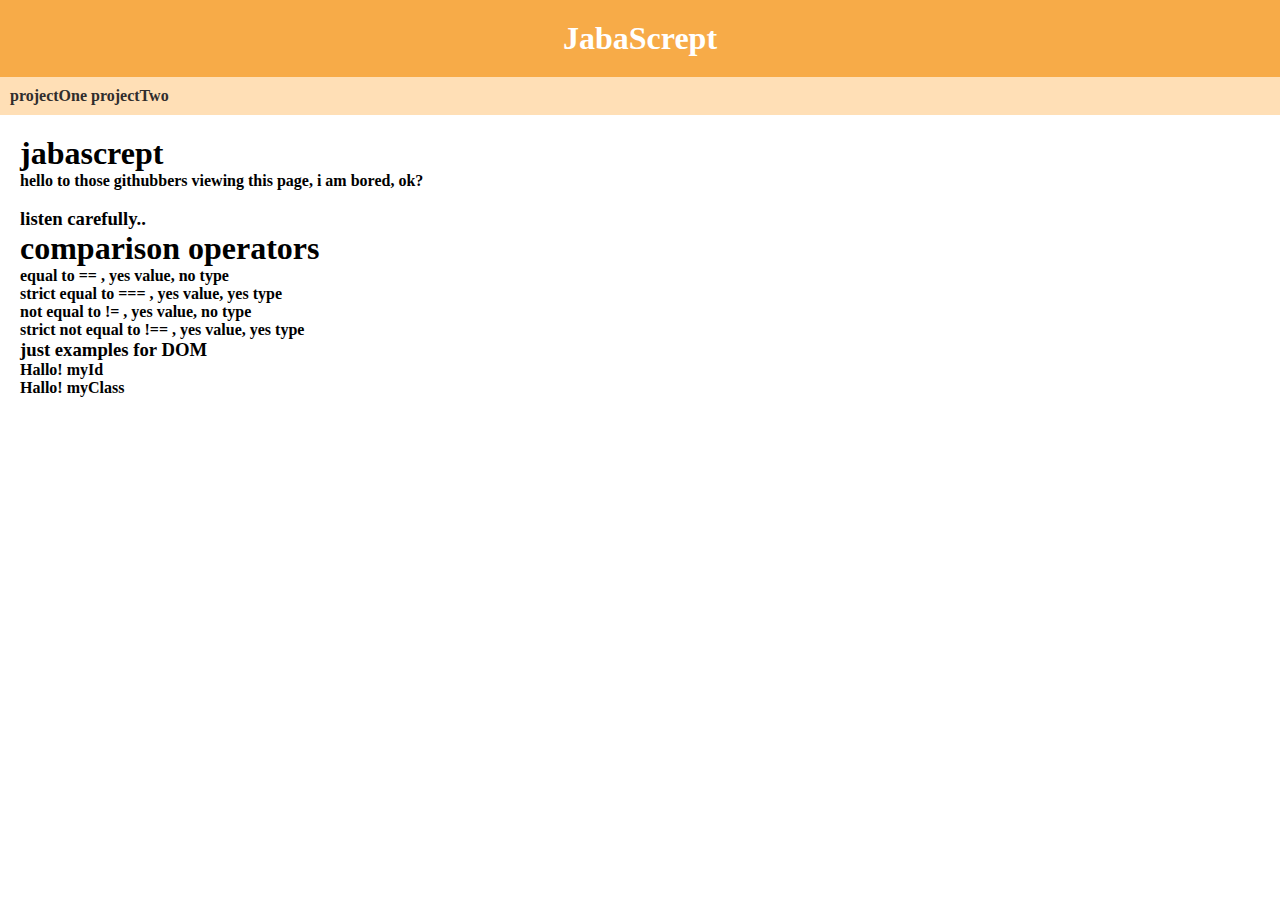
<file: index.html>
<!DOCTYPE html>
<html lang="en">

<head>
    <meta charset="UTF-8">
    <meta name="viewport" content="width=device-width, initial-scale=1.0">
    <title>js wid elle</title>
    <script src="/basicscripts/script_variables.js"></script>
    <script src="/basicscripts/script_loops.js"></script>
    <script src="/basicscripts/script_functions.js"></script>
    <script src="/basicscripts/script_objects.js"></script>
    <script src="/basicscripts/script_DOM.js"></script>
    <script src="/basicscripts/script_event.js"></script>
    <link rel="stylesheet" href="style.css">
</head>

<body>
    <div class="container">


    <nav id="mainNav">
       <h1>JabaScrept</h1>
    </nav>

    <nav id="subNav">
        <a href="/projectOne/projectone.html">projectOne</a>
        <a href="/projectTwo/projecttwo.html">projectTwo</a>
    </nav>

    <main>
        <h1>jabascrept</h1>
        <p>hello to those githubbers viewing this page, i am bored, ok?</p>
    
        <br>
        <div id="comparisonOperators">
            <h3>listen carefully..</h3>
            <h1>comparison operators</h1>
            <p>equal to == , yes value, no type</p>
            <p>strict equal to === , yes value, yes type</p>
            <p>not equal to != , yes value, no type</p>
            <p>strict not equal to !== , yes value, yes type</p>
        </div>
    
        <div>
            <h3>just examples for DOM</h3>
            <p id="myId">Hallo! myId</p>
            <p class="myClass">Hallo! myClass</p>
        </div>

    </main>

</div>
</body>

</html>
</file>
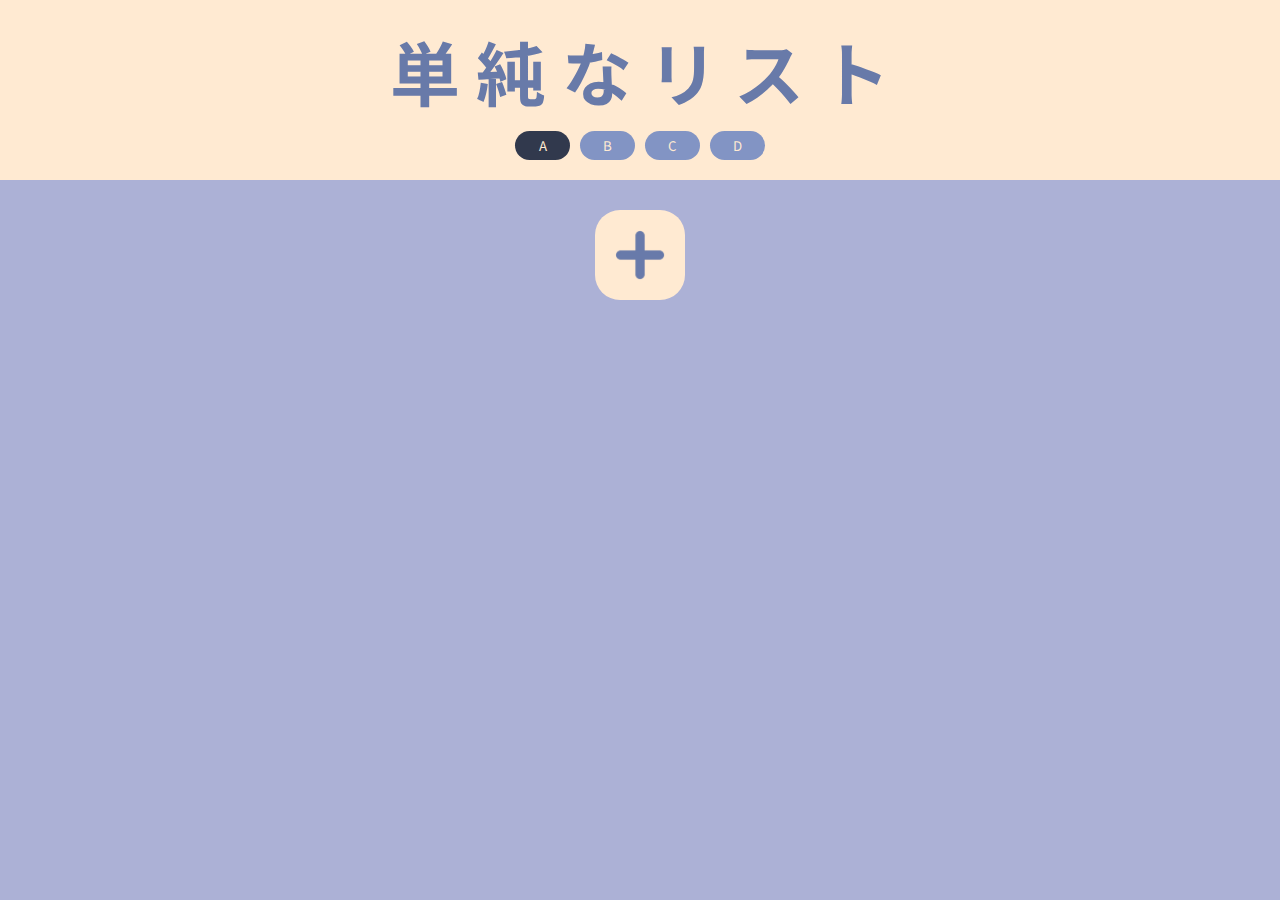
<file: projectOne/projectone.html>
<!DOCTYPE html>
<html lang="en">

<head>
    <meta charset="UTF-8">
    <meta name="viewport" content="width=device-width, initial-scale=1.0">
    <title>project-One</title>
    <link rel="stylesheet" href="styleA.css">

</head>


<body>
    <header>
        <h1>単 純 な リ ス ト</h1>
        <div class="styleButtons">
            <button id="abtn">A</button>
            <button id="bbtn">B</button>
            <button id="cbtn">C</button>
            <button id="dbtn">D</button>
        </div>
    </header>

    <div class="container">

        <div id="btnadd">
            <button id="add"><img src='public/add.png' width="50%" id="addimg"></button>
        </div>
      
    </div>





    <script src="po.js"></script>
</body>

</html>
</file>
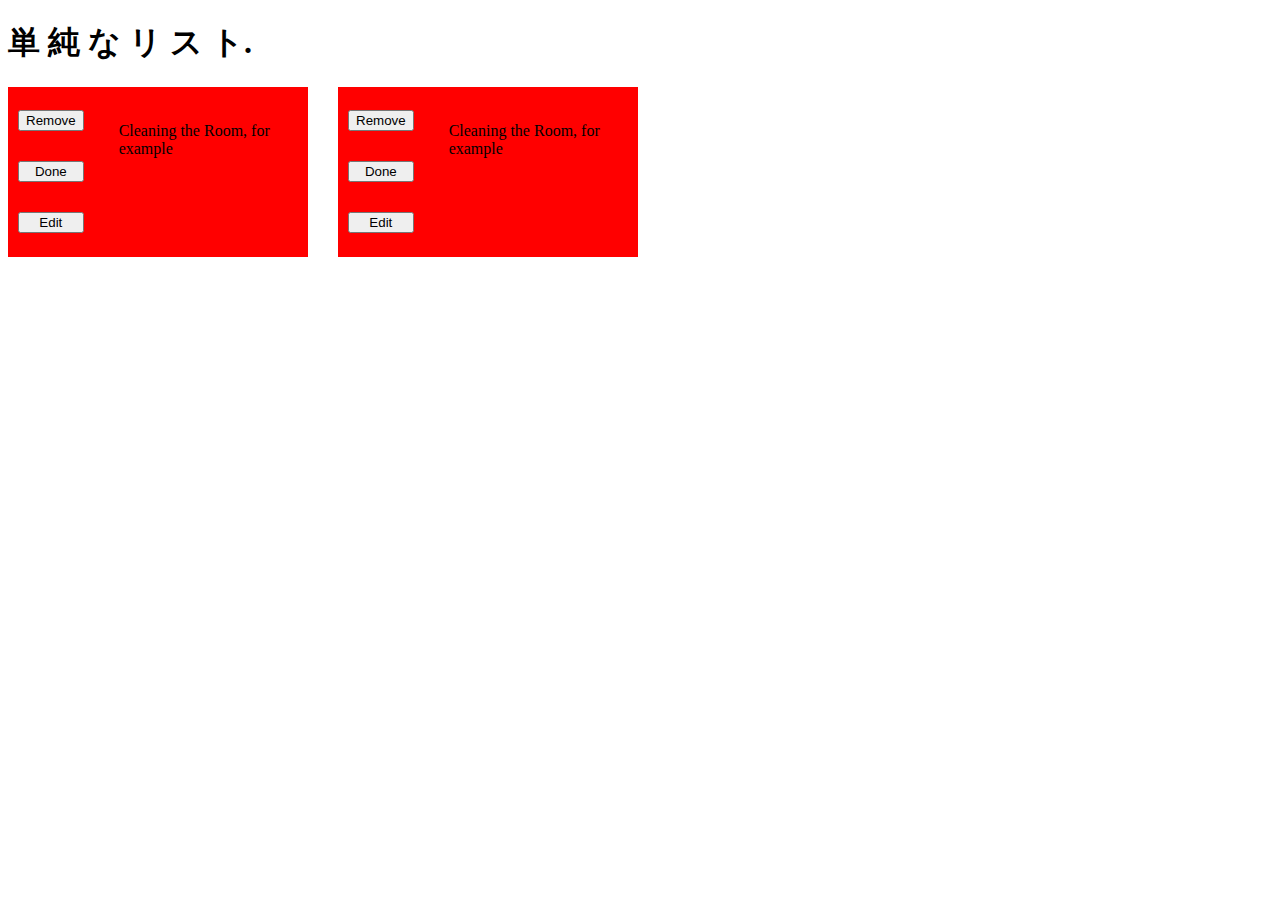
<file: projectOne/testone.html>
<!DOCTYPE html>
<html lang="en">

<head>
    <meta charset="UTF-8">
    <meta name="viewport" content="width=device-width, initial-scale=1.0">
    <title>Document</title>
    <link rel="stylesheet" href="teststyle.css">
</head>

<body>
    <header>
        <h1>単 純 な リ ス ト.</h1>
    </header>

    <section id="workingArea">
        <div id="tasks">
            <div id="buttons">
                <button>Remove</button>
                <button>Done</button>
                <button>Edit</button>
            </div>
            <div id="taskdesc">Cleaning the Room, for example</div>

        </div>

        <div id="tasks">
            <div id="buttons">
                <button>Remove</button>
                <button>Done</button>
                <button>Edit</button>
            </div>
            <div id="taskdesc">Cleaning the Room, for example</div>

        </div>
    </section>
</body>

</html>
</file>
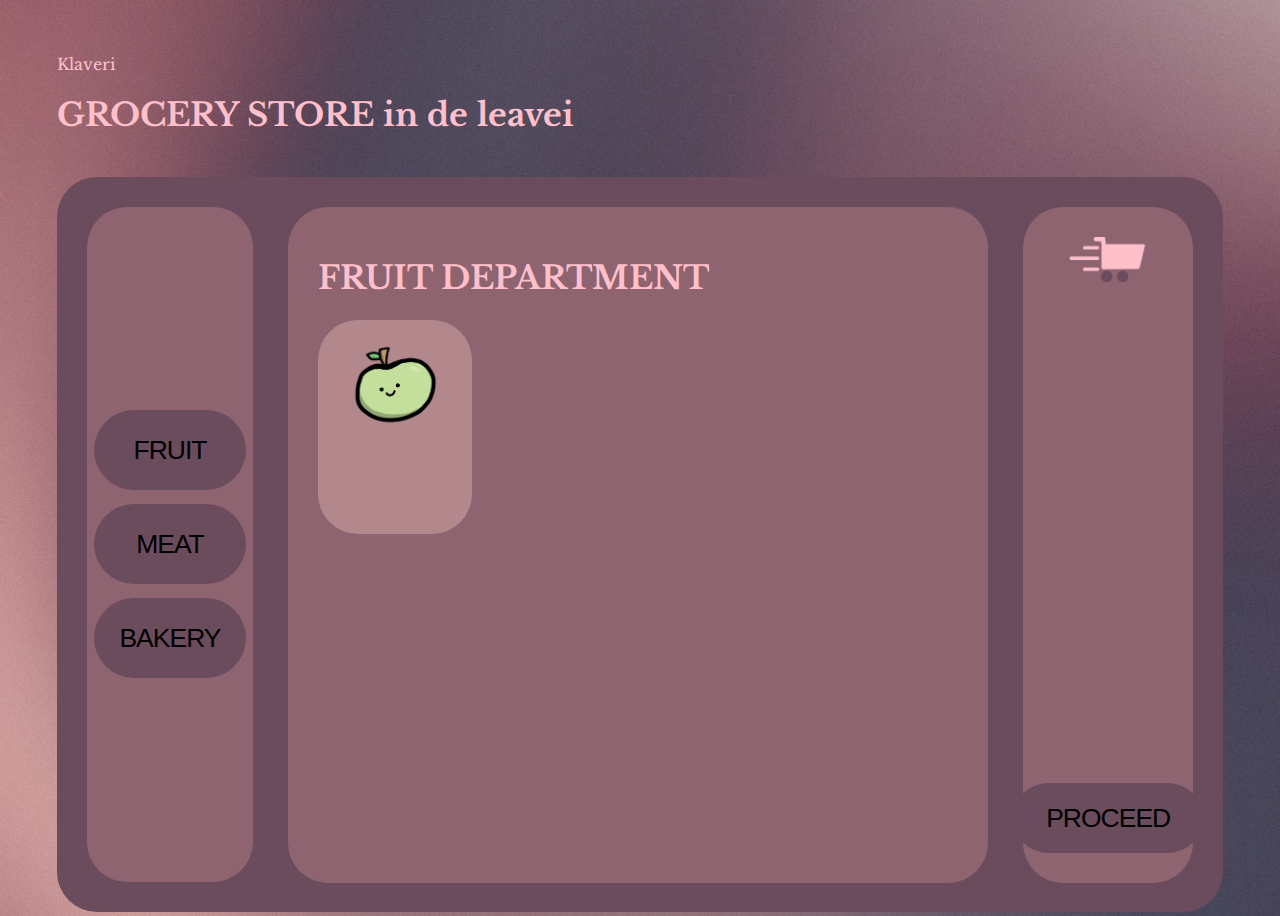
<file: projectTwo/123.html>
<!DOCTYPE html>
<html lang="en">
<head>
    <meta charset="UTF-8">
    <meta name="viewport" content="width=device-width, initial-scale=1.0">
    <title>Klaveri | Store</title>
    <link rel="stylesheet" href="123.css">
    <link rel="icon" href="public/favicon.ico">
</head>
<body>
    <main class="secondaryPage">
        <div class="container">
            <div class="secondary">
                <div class="secondaryHeading">
                    <p onclick="window.location.href='projecttwo.html'" class="subFont">Klaveri</p>
                    <div class="secondaryHeading2">
                        <h1 class="headFont" onclick="window.location.href='projecttwo.html'">
                            GROCERY STORE <span class="subFont">in de leavei</span>
                        </h1>
                    </div>
                </div>

                <div class="secondaryMain">
                    <div class="sbox">
                        <!-- Category Navigation -->
                        <div class="stab">
                            <div class="stabs2"><button class="headFont" onclick="showCategory('fruit')">FRUIT</button></div>
                            <div class="stabs2"><button class="headFont" onclick="showCategory('meat')">MEAT</button></div>
                            <div class="stabs2"><button class="headFont" onclick="showCategory('bakery')">BAKERY</button></div>
                            <!-- Add more categories as needed -->
                        </div>

                        <!-- Content for Each Category -->
                        <div class="sgrid">
                            <!-- Fruit Department -->
                            <div id="fruit" class="category">
                                <h1 class="headFont">FRUIT DEPARTMENT</h1>
                                <div class="ssgrid">
                                    <!-- Fruit items here -->
                                    <div class="sgrids2">
                                        <div class="sgrids3">
                                            <div><img src="public/apple.png"></div>
                                            <div><button class="headFont addBtn">ADD</button></div>
                                        </div>
                                    </div>
                                    <!-- Repeat for other fruits -->
                                </div>
                            </div>

                            <!-- Meat Department -->
                            <div id="meat" class="category" style="display:none;">
                                <h1 class="headFont">MEAT DEPARTMENT</h1>
                                <div class="ssgrid">
                                    <!-- Meat items here -->
                                    <!-- Add meat items here -->
                                </div>
                            </div>

                            <!-- Bakery Department -->
                            <div id="bakery" class="category" style="display:none;">
                                <h1 class="headFont">BAKERY DEPARTMENT</h1>
                                <div class="ssgrid">
                                    <!-- Bakery items here -->
                                    <!-- Add bakery items here -->
                                </div>
                            </div>

                            <!-- Add more departments as needed -->
                        </div>

                        <!-- Shopping Cart -->
                        <div class="scart">
                            <img src="public/cart.png">
                            <div class="scartContent">
                                <!-- Shopping cart items go here -->
                            </div>
                            <div class="proceedBtn">
                                <button class="headFont" onclick="window.location.href='projectCart.html'">PROCEED</button>
                            </div>
                        </div>
                    </div>
                </div>
            </div>
        </div>
    </main>
    <script src="script123.js"></script>
</body>
</html>
</file>
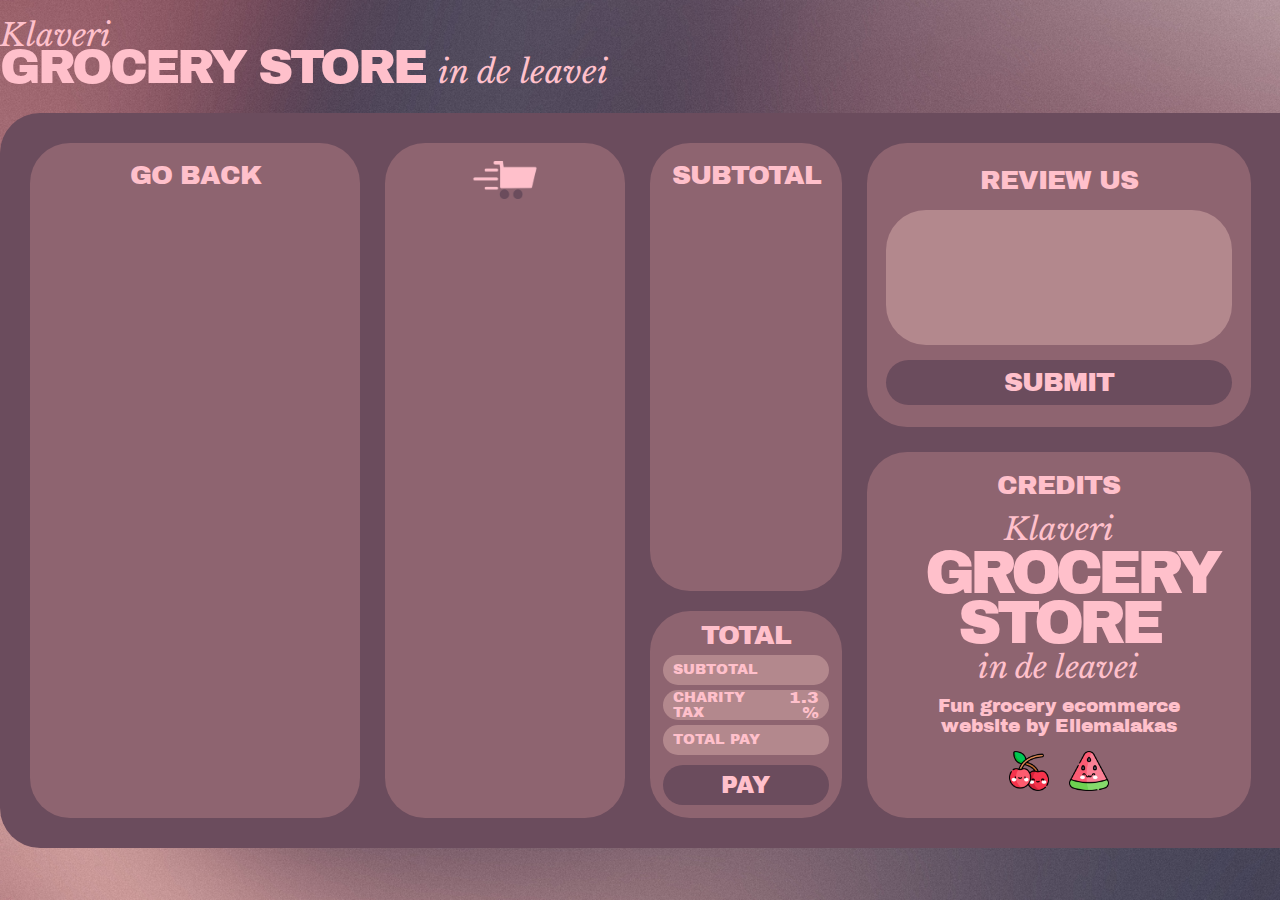
<file: projectTwo/projectCart.html>
<!DOCTYPE html>
<html lang="en">

<head>
    <meta charset="UTF-8">
    <meta name="viewport" content="width=device-width, initial-scale=1.0">
    <title>Klaveri | Cart</title>
    <link rel="stylesheet" href="stylesTertiary.css">
    <link rel="icon" href="public/favicon.ico">

</head>

<body>
    <main class="tertiaryPage">
        <div class="container">
            <div class="tertiary">
                <div class="tertiaryHeading">
                    <p onclick="window.location.href='projecttwo.html'" class="subFont"
                        style="font-size: 31.2px; line-height: 10px; cursor: pointer;">Klaveri</p>
                    <div class="tertiaryHeading2">
                        <h1 onclick="window.location.href='projecttwo.html'" class="headFont"
                            style="font-size: 48.8px; letter-spacing: -3px; cursor: pointer;">GROCERY STORE <span
                                onclick="window.location.href='projecttwo.html'" class="subFont"
                                style="font-size: 32.1px; letter-spacing: 0px; cursor: pointer;">in de leavei</span>
                        </h1>
                    </div>
                </div>
                <div class="tertiaryMain">
                    <div class="sbox">


                        <div class="sitem">
                            <a href='projectmain.html' class="headFont gobacka"
                                style="font-size: 26.5px; letter-spacing: -1px; text-decoration: none;">GO BACK</a>
                            <div class="finalsitem">

                                <!-- <div class="ssitem">
                                <div class="item">
                                    <div class="itemContent">
                                        <img src="/projectTwo/public/fruit/fruit/strawberry.png">
                                    </div>
                                    <div class="itemDesc">
                                        <h1 class="headFont" style="font-size: 14.3px;">ITEM NAME</h1>
                                        <h1 class="headFont" style="font-size: 14.3px;">ITEM NO. 0293203938</h1>
                                    </div>
                                </div>
                            </div> -->


                            </div>
                        </div>
                        <div class="sno">
                            <img src="public/cart.png">
                            <div class="finalsno">
                                <!-- <img src="public/cart.png"> -->

                                <!-- <div class="ssno">
                                <div class="no">
                                    <div class="noDesc">
                                            <button class="headFont"><img src="public/remove.png"></button>

                                    </div>
                                    <div class="noContent">
                                        <h1 class="headFont">1</h1>
                                    </div>
                                    <div class="noDesc">
                                        <button class="headFont" ><img src="public/plus.png"></button>
                                    </div>
                                </div>
                            </div> -->
                            </div>
                        </div>


                        <div class="stotal">


                            <div class="subtotal">
                                <p class="headFont" style="font-size: 26.5px; letter-spacing: -1px; ">SUBTOTAL</p>
                                <div class="finalstotal">
                                    <!-- <div class="sssubtotal">
                                    <div class="subtotalitem">
                                        <div class = "subInfo">
                                            <h1 class="headFont" style="font-size: 12.3px;">ITEM NAME</h1>
                                            <h1 class="headFont" style="font-size: 12.3px;">ITEM NO. 0293203938</h1>
                                        </div>
                                        <div>
                                            <h1 class="headFont" style="font-size: 17.3px; text-align: end;">99 $</h1>
                                        </div>
                                    </div>

                                </div> -->

                                </div>
                            </div>
                            <div class="total">
                                <p class="headFont" style="font-size: 26.5px; letter-spacing: -1px; ">TOTAL</p>
                                <div class="sstotal">
                                    <div class="totalitem">
                                        <div>
                                            <h1 class="headFont" style="font-size: 14.3px;">SUBTOTAL</h1>
                                        </div>
                                        <div>
                                            <h1 class="headFont subtotalprice" style="font-size: 17.3px; text-align: end;"></h1>
                                        </div>
                                    </div>

                                </div>
                                <div class="sstotal">
                                    <div class="totalitem">
                                        <div>
                                            <h1 class="headFont" style="font-size: 14.3px;">CHARITY TAX</h1>
                                        </div>
                                        <div>
                                            <h1 class="headFont charitytaxprice" style="font-size: 17.3px; text-align: end;">1.3 %</h1>
                                        </div>
                                    </div>

                                </div>
                                <div class="sstotal">
                                    <div class="totalitem">
                                        <div>
                                            <h1 class="headFont" style="font-size: 14.3px;">TOTAL PAY</h1>
                                        </div>
                                        <div>
                                            <h1 class="headFont fulltotalprice" style="font-size: 17.3px; text-align: end;"></h1>
                                        </div>
                                    </div>

                                </div>
                                <button class="headFont payBtn">PAY</button>
                            </div>
                        </div>
                        <div class="sfoot">
                            <div class="review">
                                <p class="headFont" style="font-size: 26.5px; letter-spacing: -1px; ">REVIEW US</p>
                                <div class="reviewComment">

                                </div>
                                <button class="headFont"
                                    style="font-size: 26.5px; letter-spacing: -1px;cursor: pointer;">SUBMIT</button>
                            </div>
                            <div class="credits">
                                <div class="creditsContent">
                                    <h2 class="headFont" style="font-size: 26.5px; letter-spacing: -1px; ">CREDITS</h2>
                                    <p class="subFont" style="font-size: 30.9px; ">Klaveri</p>
                                    <h1 class="headFont"
                                        style="font-size: 60.5px; letter-spacing: -5px; line-height: 50px;">GROCERY</h1>
                                    <h1 class="headFont"
                                        style="font-size: 60.5px; letter-spacing: -5px; line-height: 50px;">STORE</h1>
                                    <p class="subFont" style="font-size: 30.6px;">in de leavei</p>
                                    <h3 class="headFont" style="font-weight: lighter;">Fun grocery ecommerce website by
                                        Ellemalakas</h3>
                                    <div class="creditsDrop">
                                        <img src="/projectTwo/public/fruit/cherries.png">
                                        <img src="/projectTwo/public/fruit/watermelon.png">
                                    </div>
                                </div>
                            </div>
                        </div>
                    </div>
                </div>
            </div>
        </div>
    </main>
    <script src="script2.js"></script>
</body>

</html>
</file>
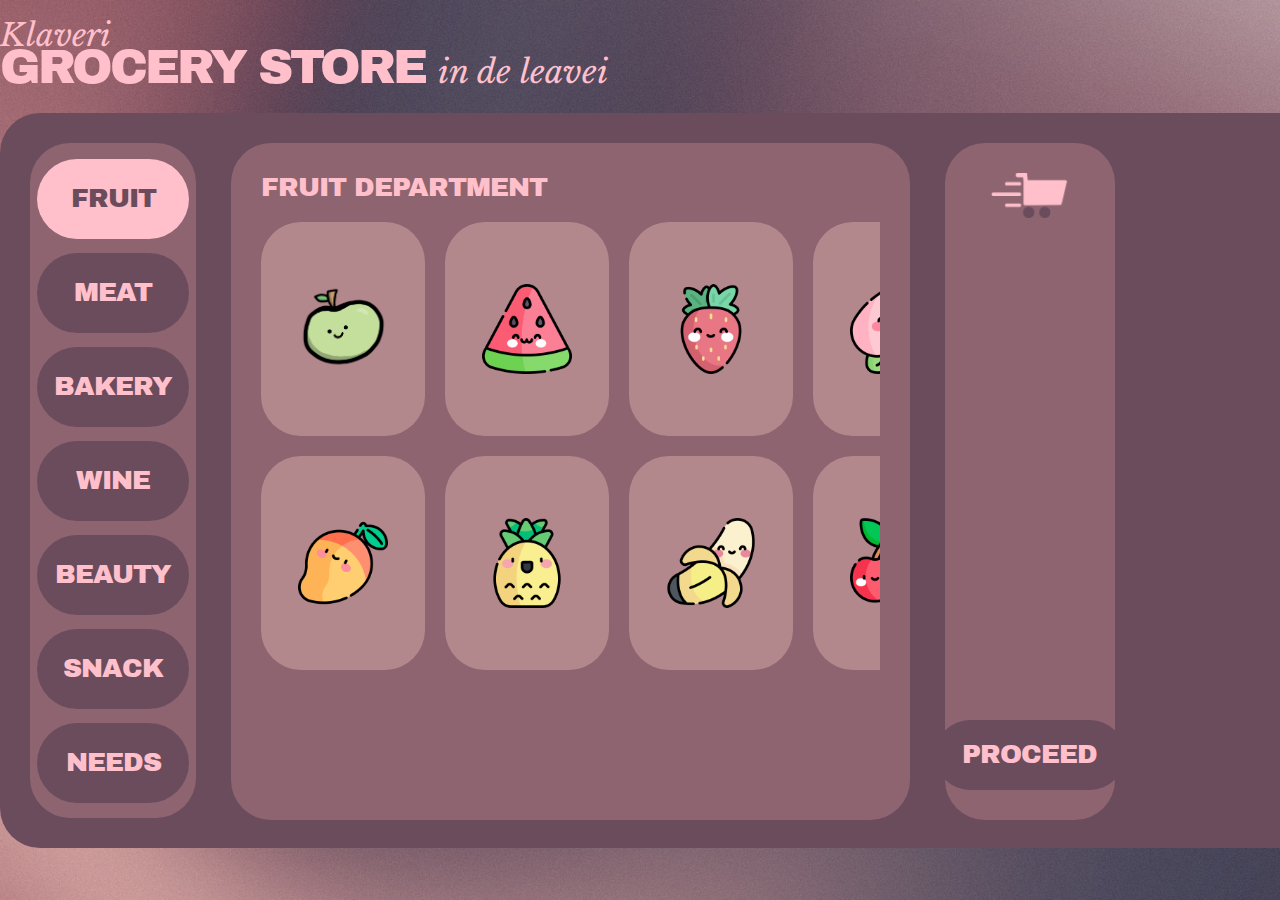
<file: projectTwo/projectmain.html>
<!DOCTYPE html>
<html lang="en">

<head>
    <meta charset="UTF-8">
    <meta name="viewport" content="width=device-width, initial-scale=1.0">
    <title>Klaveri | Store</title>
    <link rel="stylesheet" href="styles.css">
    <link rel="icon" href="public/favicon.ico">

</head>

<body>
    <main class="secondaryPage">
        <div class="container">
            <div class="secondary">
                <div class="secondaryHeading">
                    <p onclick="window.location.href='projecttwo.html'" class="subFont"
                        style="font-size: 31.2px; line-height: 10px; cursor: pointer;">Klaveri</p>
                    <div class="secondaryHeading2">
                        <h1 class="headFont" onclick="window.location.href='projecttwo.html'"
                            style="font-size: 48.8px; letter-spacing: -3px; cursor: pointer;">GROCERY STORE <span
                                class="subFont" onclick="window.location.href='projecttwo.html'"
                                style="font-size: 32.1px; letter-spacing: 0px; cursor: pointer;">in de leavei</span>
                        </h1>
                    </div>
                </div>

                <div class="secondaryMain">
                    <div class="sbox">
                        <div class="stab">
                            <div class="stabs2"><button class="headFont">FRUIT</button></div>
                            <div class="stabs2"><button class="headFont">MEAT</button></div>
                            <div class="stabs2"><button class="headFont">BAKERY</button></div>
                            <div class="stabs2"><button class="headFont">WINE</button></div>
                            <div class="stabs2"><button class="headFont">BEAUTY</button></div>
                            <div class="stabs2"><button class="headFont">SNACK</button></div>
                            <div class="stabs2"><button class="headFont">NEEDS</button></div>
                        </div>
                        <div class="sgrid">

                            <h1 class="headFont" style="font-size: 26.5px; letter-spacing: -1px;"><span
                                    class="nameCategory"></span> DEPARTMENT</h1>

                            <!-- GROCERY CATEGORIES -->

                            <!-- FRUIT DEPARTMENT -->
                            <div class="ssgrid department" id="fruitDepartment">
                                <div class="sgrids2">
                                    <div class="sgrids3">
                                        <div><img src="/projectTwo/public/fruit/apple.png">
                                        </div>
                                        <div><button class="headFont addBtn"
                                                style="font-size: 26.5px; letter-spacing: -1px;">ADD</button></div>
                                    </div>
                                </div>
                                <div class="sgrids2">
                                    <div class="sgrids3">
                                        <div><img src="/projectTwo/public/fruit/mango.png">
                                        </div>
                                        <div><button class="headFont addBtn"
                                                style="font-size: 26.5px; letter-spacing: -1px;">ADD</button></div>
                                    </div>
                                </div>
                                <div class="sgrids2">
                                    <div class="sgrids3">
                                        <div><img src="/projectTwo/public/fruit/watermelon.png">
                                        </div>
                                        <div><button class="headFont addBtn"
                                                style="font-size: 26.5px; letter-spacing: -1px;">ADD</button></div>
                                    </div>
                                </div>
                                <div class="sgrids2">
                                    <div class="sgrids3">
                                        <div><img src="/projectTwo/public/fruit/pineapple.png">
                                        </div>
                                        <div><button class="headFont addBtn"
                                                style="font-size: 26.5px; letter-spacing: -1px;">ADD</button></div>
                                    </div>
                                </div>
                                <div class="sgrids2">
                                    <div class="sgrids3">
                                        <div><img src="/projectTwo/public/fruit/strawberry.png">
                                        </div>
                                        <div><button class="headFont addBtn"
                                                style="font-size: 26.5px; letter-spacing: -1px;">ADD</button></div>
                                    </div>
                                </div>
                                <div class="sgrids2">
                                    <div class="sgrids3">
                                        <div><img src="/projectTwo/public/fruit/banana.png">
                                        </div>
                                        <div><button class="headFont addBtn"
                                                style="font-size: 26.5px; letter-spacing: -1px;">ADD</button></div>
                                    </div>
                                </div>
                                <div class="sgrids2">
                                    <div class="sgrids3">
                                        <div><img src="/projectTwo/public/fruit/peach.png">
                                        </div>
                                        <div><button class="headFont addBtn"
                                                style="font-size: 26.5px; letter-spacing: -1px;">ADD</button></div>
                                    </div>
                                </div>
                                <div class="sgrids2">
                                    <div class="sgrids3">
                                        <div><img src="/projectTwo/public/fruit/cherries.png">
                                        </div>
                                        <div><button class="headFont addBtn"
                                                style="font-size: 26.5px; letter-spacing: -1px;">ADD</button></div>
                                    </div>
                                </div>
                                <div class="sgrids2">
                                    <div class="sgrids3">
                                        <div><img src="/projectTwo/public/fruit/blueberry.png">
                                        </div>
                                        <div><button class="headFont addBtn"
                                                style="font-size: 26.5px; letter-spacing: -1px;">ADD</button></div>
                                    </div>
                                </div>
                                <div class="sgrids2">
                                    <div class="sgrids3">
                                        <div><img src="/projectTwo/public/fruit/avocado.png">
                                        </div>
                                        <div><button class="headFont addBtn"
                                                style="font-size: 26.5px; letter-spacing: -1px;">ADD</button></div>
                                    </div>
                                </div>
                                <div class="sgrids2">
                                    <div class="sgrids3">
                                        <div><img src="/projectTwo/public/fruit/avocado.png">
                                        </div>
                                        <div><button class="headFont addBtn"
                                                style="font-size: 26.5px; letter-spacing: -1px;">ADD</button></div>
                                    </div>
                                </div>
                                <div class="sgrids2">
                                    <div class="sgrids3">
                                        <div><img src="/projectTwo/public/fruit/avocado.png">
                                        </div>
                                        <div><button class="headFont addBtn"
                                                style="font-size: 26.5px; letter-spacing: -1px;">ADD</button></div>
                                    </div>
                                </div>
                                <div class="sgrids2">
                                    <div class="sgrids3">
                                        <div><img src="/projectTwo/public/fruit/avocado.png">
                                        </div>
                                        <div><button class="headFont addBtn"
                                                style="font-size: 26.5px; letter-spacing: -1px;">ADD</button></div>
                                    </div>
                                </div>
                                <div class="sgrids2">
                                    <div class="sgrids3">
                                        <div><img src="/projectTwo/public/fruit/avocado.png">
                                        </div>
                                        <div><button class="headFont addBtn"
                                                style="font-size: 26.5px; letter-spacing: -1px;">ADD</button></div>
                                    </div>
                                </div>
                                <div class="sgrids2">
                                    <div class="sgrids3">
                                        <div><img src="/projectTwo/public/fruit/avocado.png">
                                        </div>
                                        <div><button class="headFont addBtn"
                                                style="font-size: 26.5px; letter-spacing: -1px;">ADD</button></div>
                                    </div>
                                </div>
                                <div class="sgrids2">
                                    <div class="sgrids3">
                                        <div><img src="/projectTwo/public/fruit/avocado.png">
                                        </div>
                                        <div><button class="headFont addBtn"
                                                style="font-size: 26.5px; letter-spacing: -1px;">ADD</button></div>
                                    </div>
                                </div>
                            </div>


                            <!-- MEAT DEPARTMENT -->
                            <div class="ssgrid department" id="meatDepartment">
                                <div class="sgrids2">
                                    <div class="sgrids3">
                                        <div><img src="/projectTwo/public/meat/bacon.png">
                                        </div>
                                        <div><button class="headFont addBtn"
                                                style="font-size: 26.5px; letter-spacing: -1px;">ADD</button></div>
                                    </div>
                                </div>
                                <div class="sgrids2">
                                    <div class="sgrids3">
                                        <div><img src="/projectTwo/public/meat/sausages.png">
                                        </div>
                                        <div><button class="headFont addBtn"
                                                style="font-size: 26.5px; letter-spacing: -1px;">ADD</button></div>
                                    </div>
                                </div>
                                <div class="sgrids2">
                                    <div class="sgrids3">
                                        <div><img src="/projectTwo/public/meat/steak.png">
                                        </div>
                                        <div><button class="headFont addBtn"
                                                style="font-size: 26.5px; letter-spacing: -1px;">ADD</button></div>
                                    </div>
                                </div>
                                <div class="sgrids2">
                                    <div class="sgrids3">
                                        <div><img src="/projectTwo/public/meat/chicken-leg.png">
                                        </div>
                                        <div><button class="headFont addBtn"
                                                style="font-size: 26.5px; letter-spacing: -1px;">ADD</button></div>
                                    </div>
                                </div>
                                <div class="sgrids2">
                                    <div class="sgrids3">
                                        <div><img src="/projectTwo/public/meat/chop.png">
                                        </div>
                                        <div><button class="headFont addBtn"
                                                style="font-size: 26.5px; letter-spacing: -1px;">ADD</button></div>
                                    </div>
                                </div>
                                <div class="sgrids2">
                                    <div class="sgrids3">
                                        <div><img src="/projectTwo/public/meat/beef.png">
                                        </div>
                                        <div><button class="headFont addBtn"
                                                style="font-size: 26.5px; letter-spacing: -1px;">ADD</button></div>
                                    </div>
                                </div>
                            </div>

                            <!-- BAKERY DEPARTMENT -->
                            <div class="ssgrid department" id="bakeryDepartment">
                                <div class="sgrids2">
                                    <div class="sgrids3">
                                        <div><img src="/projectTwo/public/bakery/bagels.png">
                                        </div>
                                        <div><button class="headFont addBtn"
                                                style="font-size: 26.5px; letter-spacing: -1px;">ADD</button></div>
                                    </div>
                                </div>
                                <div class="sgrids2">
                                    <div class="sgrids3">
                                        <div><img src="/projectTwo/public/bakery/bread.png">
                                        </div>
                                        <div><button class="headFont addBtn"
                                                style="font-size: 26.5px; letter-spacing: -1px;">ADD</button></div>
                                    </div>
                                </div>
                                <div class="sgrids2">
                                    <div class="sgrids3">
                                        <div><img src="/projectTwo/public/bakery/cinnamon-roll.png">
                                        </div>
                                        <div><button class="headFont addBtn"
                                                style="font-size: 26.5px; letter-spacing: -1px;">ADD</button></div>
                                    </div>
                                </div>
                                <div class="sgrids2">
                                    <div class="sgrids3">
                                        <div><img src="/projectTwo/public/bakery/croissant.png">
                                        </div>
                                        <div><button class="headFont addBtn"
                                                style="font-size: 26.5px; letter-spacing: -1px;">ADD</button></div>
                                    </div>
                                </div>
                                <div class="sgrids2">
                                    <div class="sgrids3">
                                        <div><img src="/projectTwo/public/bakery/frenchbread.png">
                                        </div>
                                        <div><button class="headFont addBtn"
                                                style="font-size: 26.5px; letter-spacing: -1px;">ADD</button></div>
                                    </div>
                                </div>
                                <div class="sgrids2">
                                    <div class="sgrids3">
                                        <div><img src="/projectTwo/public/bakery/muffin.png">
                                        </div>
                                        <div><button class="headFont addBtn"
                                                style="font-size: 26.5px; letter-spacing: -1px;">ADD</button></div>
                                    </div>
                                </div>
                                <div class="sgrids2">
                                    <div class="sgrids3">
                                        <div><img src="/projectTwo/public/bakery/pita-bread.png">
                                        </div>
                                        <div><button class="headFont addBtn"
                                                style="font-size: 26.5px; letter-spacing: -1px;">ADD</button></div>
                                    </div>
                                </div>
                                <div class="sgrids2">
                                    <div class="sgrids3">
                                        <div><img src="/projectTwo/public/bakery/pretzel.png">
                                        </div>
                                        <div><button class="headFont addBtn"
                                                style="font-size: 26.5px; letter-spacing: -1px;">ADD</button></div>
                                    </div>
                                </div>
                                <div class="sgrids2">
                                    <div class="sgrids3">
                                        <div><img src="/projectTwo/public/bakery/pumpernickel.png">
                                        </div>
                                        <div><button class="headFont addBtn"
                                                style="font-size: 26.5px; letter-spacing: -1px;">ADD</button></div>
                                    </div>
                                </div>
                                <div class="sgrids2">
                                    <div class="sgrids3">
                                        <div><img src="/projectTwo/public/bakery/rolls.png">
                                        </div>
                                        <div><button class="headFont addBtn"
                                                style="font-size: 26.5px; letter-spacing: -1px;">ADD</button></div>
                                    </div>
                                </div>
                            </div>

                        </div>
                        <div class="scart">
                            <img src="/projectTwo/public/cart.png">
                            <div class="scartContent">
                                <!-- <div class="scarts2">
                                    <div class="scarts3">
                                        <div class="product">
                                            <img src="/projectTwo/public/strawberry.png">
                                        </div>
                                        <div>
                                            <h1 class="headFont">1X</h1>
                                        </div>
                                    </div>
                                </div> -->
                            </div>
                            <div class="proceedBtn">
                                <button class="headFont"
                                    onclick="window.location.href='projectCart.html'">PROCEED</button>
                            </div>

                        </div>
                    </div>
                </div>
            </div>
        </div>
    </main>
    <script src="script.js"></script>
</body>

</html>
</file>
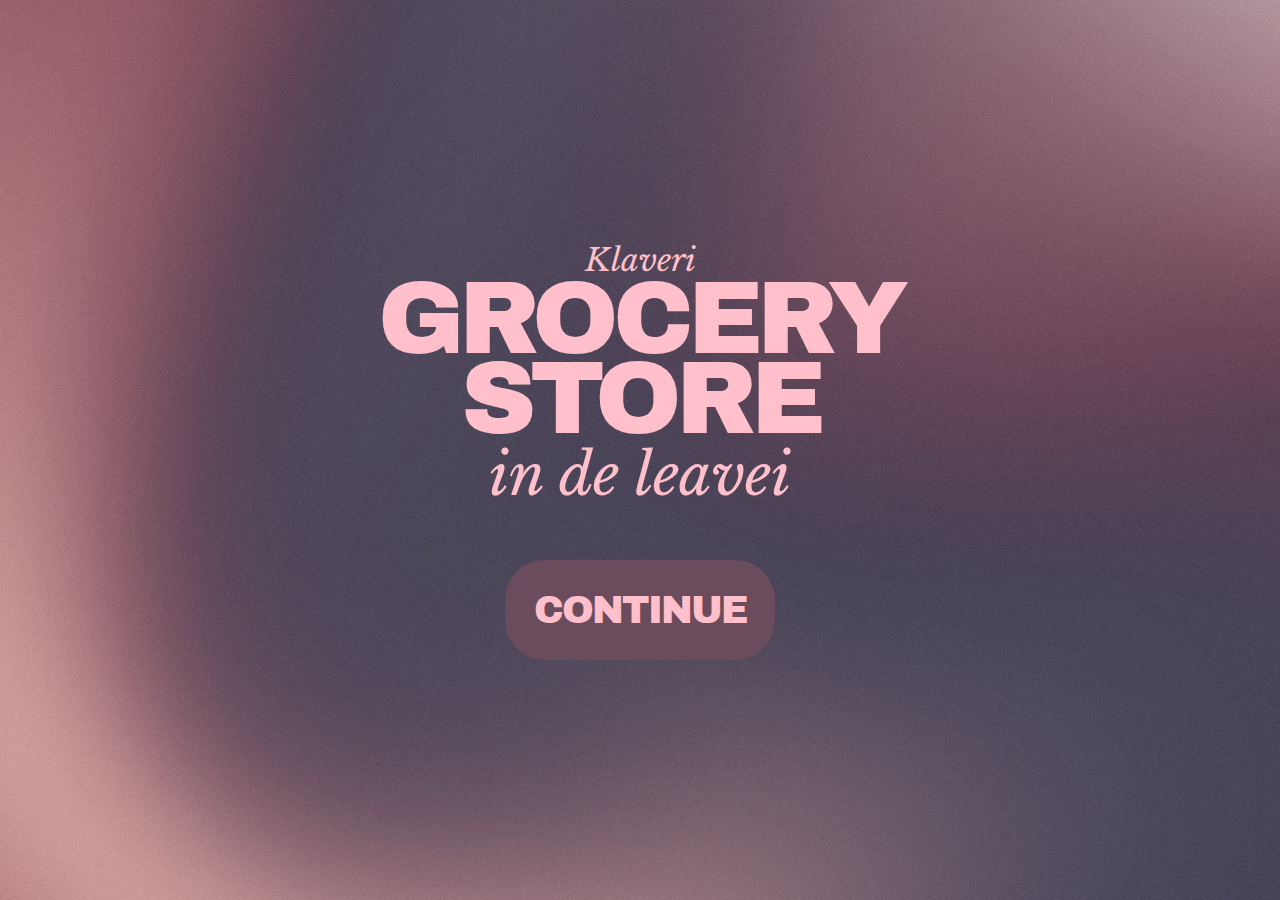
<file: projectTwo/projecttwo.html>
<!DOCTYPE html>
<html lang="en">

<head>
    <meta charset="UTF-8">
    <meta name="viewport" content="width=device-width, initial-scale=1.0">
    <title>Klaveri | Home</title>
    <link rel="stylesheet" href="styles.css">
    <link rel="icon" href="public/favicon.ico">
</head>

<body>
    <main class="initialPage">
        <div class="container">
            <div class="initial">
                <div class="intialContent">
                    <p class="subFont" style="font-size: 31.2px; ">Klaveri</p>
                    <h1 class="headFont" style="font-size: 104px; letter-spacing: -6px; line-height: 80px;">GROCERY</h1>
                    <h1 class="headFont" style="font-size: 104px; letter-spacing: -6px; line-height: 80px;">STORE</h1>
                    <p class="subFont" style="font-size: 57.3px;">in de leavei</p>
                </div>

                <div class="initialBtn">
                    <button onclick="window.location.href='projectmain.html'" class="headFont"
                        style="letter-spacing: -2px;" style="transition: opacity .5s ease-in-out;">CONTINUE</button>
                </div>
            </div>
        </div>
    </main>

</body>

</html>
</file>
<file: style.css>
* {
    margin: 0;
    text-decoration: none!important;
    font-weight: bold;
    font-family: 'Segoe UI'
}

#mainNav {
    background-color: rgb(247, 171, 72);
    padding: 20px;
    justify-content: center;
    display: flex;
    h1 {
        color: white;
    }
}

#subNav {
    background-color: rgb(255, 223, 182);
    padding: 10px;
    a {
        color: rgb(48, 45, 45);
    }
}

main {
    margin: 20px;
}
</file>
<file: projectOne/styleA.css>
@import url('https://fonts.googleapis.com/css2?family=Noto+Sans+JP:wght@100..900&display=swap');

* {
    margin: 0;
    font-family: "Noto Sans JP", sans-serif;
}

body {
    background-color: #ACB1D6;
}

.container {
    margin: auto;
    height: 100%;
    max-width: 1000px;
}

header {
    padding: 20px;
    background-color: #FFEAD2;
    display: flex;
    flex-direction: column;
    align-items: center;
    gap: 10px;
    h1 {
        color: #687AA9;
        font-size: 70px
    }
}

#btnadd {
    display: flex;
    justify-content: center;
    padding: 30px
}

#add:hover {
    transition: all .5s;
    background-color: #31394D;
}

#add {
    background-color: #FFEAD2;
    border-radius: 25px;
    border: none;
    width: 90px;
    height: 90px;
    display: flex;
    align-items: center;
    img {
        width: 50px;
        height: 50px;
    }
}

button:hover {
    transition: all .5s;
    background-color: #31394D;
}

button {
    background-color: #8294C4;
    border: none;
    border-radius: 15px;
    display: flex;
    justify-content: center;
    img {
        width: 63px;
        height: 63px;
        padding: 7px;
    }
}

.styleButtons {
    display: flex;
    gap: 10px;
    button {
        width: 55px;
        padding: 5px;
        color: #FFEAD2;
    }
}
#taskSection {
    background-color: #FFEAD2;
    min-width: 50em;
    min-height: 270px;
    border-radius: 20px;
    display: flex;
}

#buttonSection {
    display: flex;
    gap: 5px;
    flex-direction: column;
    justify-content: center;
    margin-left: 10px;
}

#taskDesc {
    padding: 35px;
    width: 38.5em;
    h4 {
        color: #687AA9;
        font-size: 26px;
        font-family: "Noto Sans JP", sans-serif;
        word-wrap: break-word;
    }
}

#abtn {
    background-color: #31394D;;
}
#abtn:hover {
    background-color: #31394D;;
}
#bbtn {
    background-color: #8294C4;
}
#bbtn:hover {
    background-color: #31394D;;
}
#cbtn {
    background-color: #8294C4;
}
#cbtn:hover {
    background-color: #31394D;;
}
#dbtn {
    background-color: #8294C4;
}
#dbtn:hover {
    background-color: #31394D;
}
</file>
<file: projectOne/teststyle.css>
#tasks {
    background-color: red;
    width: 300px;
    height: 170px;
    display: flex;
}

#buttons {
    display: flex;
    gap: 30px;
    flex-direction: column;
    justify-content: center;
    margin-left: 10px;
}

#taskdesc {
    padding: 35px;
}

#workingArea {
    display: flex;
    gap: 30px;

    /* margin: auto;
    height: 100%;
    max-width: 1000px;
    border: 2px solid red; */
}
</file>
<file: projectTwo/123.css>
@import url('https://fonts.googleapis.com/css2?family=Libre+Baskerville:ital,wght@0,400;0,700;1,400&display=swap');
@import url('https://fonts.googleapis.com/css2?family=Archivo+Black&family=Libre+Baskerville:ital,wght@0,400;0,700;1,400&display=swap');

body {
    background: url(public/webBg.png);
    background-size: cover;
    animation: pageAnimation 2s ease 0s 1 normal forwards;
    color: #ffc0cb;
    font-family: 'Libre Baskerville', serif;
}

.container {
    max-width: 40cm;
    margin: 0 auto;
}

.secondaryPage {
    display: flex;
    height: 100vh;
}

.secondary {
    margin-top: 30px;
    display: flex;
    flex-direction: column;
    gap: 20px;
    width: 100%;
}

.sbox {
    display: flex;
    gap: 35px;
    background-color: #6b4c5d;
    border-radius: 40px;
    padding: 30px;
    height: 75vh;
}

.stab {
    background-color: #8e6470;
    border-radius: 40px;
    width: 13vw;
    display: flex;
    flex-direction: column;
    justify-content: center;
    height: 75vh;
}

.stabs2 {
    padding: 7px;
    display: flex;
    justify-content: center;
}

.stabs2 button {
    font-size: 26.5px;
    letter-spacing: -1px;
    background-color: #6b4c5d;
    border: none;
    width: 180px;
    height: 80px;
    border-radius: 40px;
    cursor: pointer;
    transition: all .5s;
}

.stabs2 button:hover {
    background-color: #ffc0cb;
    color: #6b4c5d;
}

.sgrid {
    background-color: #8e6470;
    border-radius: 40px;
    padding: 30px;
    width: 50vw;
    height: 68.5vh;
}

.ssgrid {
    display: grid;
    grid-template-columns: repeat(5, 1fr);
    gap: 20px;
}

.sgrids2 {
    background-color: #b3888d;
    display: flex;
    justify-content: center;
    align-items: center;
    border-radius: 40px;
    height: 200px;
    padding: 7px;
}

.sgrids3 {
    display: flex;
    flex-direction: column;
    justify-content: space-evenly;
    align-items: center;
    height: 100%;
}

.sgrids3 img {
    width: 90px;
    height: 90px;
    object-fit: cover;
    object-position: center;
    transition: all 0.5s;
}

.sgrids3 button.addBtn {
    background-color: #6b4c5d;
    border-radius: 40px;
    border: none;
    height: 60px;
    cursor: pointer;
    width: 140px;
    opacity: 0;
    transition: all .8s;
}

.sgrids2:hover .addBtn {
    opacity: 1;
    transition: all .8s;
}

.sgrids2:hover img {
    transform: scale(1.2) translateY(-30px);
}

.scart {
    background-color: #8e6470;
    border-radius: 40px;
    width: 8.6vw;
    display: flex;
    flex-direction: column;
    align-items: center;
    padding: 30px;
    height: 68.5vh;
}

.scart img {
    width: 80px;
    margin-bottom: 20px;
}

.scartContent {
    display: flex;
    flex-direction: column;
    gap: 10px;
    height: 80%;
    overflow-y: auto;
}

.proceedBtn button {
    font-size: 26.5px;
    letter-spacing: -1px;
    background-color: #6b4c5d;
    border: none;
    width: 190px;
    height: 70px;
    border-radius: 40px;
    transition: all .5s;
    cursor: pointer;
}

.proceedBtn button:hover {
    background-color: #ffc0cb;
    color: #6b4c5d;
}

@keyframes pageAnimation {
    0% {
        transform: scale(0.5);
    }
    100% {
        transform: scale(1);
    }
}

.category {
    display: none;
}

#fruit {
    display: block;
}
</file>
<file: projectTwo/stylesTertiary.css>
@import url('https://fonts.googleapis.com/css2?family=Libre+Baskerville:ital,wght@0,400;0,700;1,400&display=swap');
@import url('https://fonts.googleapis.com/css2?family=Archivo+Black&family=Libre+Baskerville:ital,wght@0,400;0,700;1,400&display=swap');

.subFont {
    font-family: "Libre Baskerville", serif;
    font-weight: 400;
    font-style: italic;
}

.headFont {
    font-family: "Archivo Black", sans-serif;
    font-weight: 400;
    font-style: normal;

}

.container {
    max-width: 40cm;
    margin: 0 auto;
}

* {
    margin: 0;
    padding: 0;
    color: #ffc0cb;
}

body {
    background: url(public/webBg.png);
    background-size: cover;
    animation: pageAnimation 2s ease 0s 1 normal forwards;
}

@keyframes pageAnimation {
    0% {
        transform: scale(0.5);
    }

    100% {
        transform: scale(1);
    }
}

.tertiaryPage {
    display: flex;
    height: 100vh;
}

.tertiaryHeading2 {
    display: flex;
    flex-direction: row;
}

.tertiary {
    width: 40cm;
    margin-top: 30px;
    display: flex;
    flex-direction: column;
    gap: 20px;
}

.sbox {

    display: flex;
    gap: 25px;
    background-color: #6b4c5d;
    height: 75vh;
    border-radius: 40px;
    padding: 30px;
}

.sitem {
    background-color: #8e6470;
    /* height: 75vh; */
    border-radius: 40px;
    width: 330px;
    display: flex;
    flex-direction: column;
    /* gap: 15px;
    align-items: center;
    scrollbar-width: none;
    -ms-overflow-style: none; */
 /*   height: 80%; */
    a {
        margin-top: 18px;
        margin-bottom: 14px;
        text-align: center;
        cursor: pointer;
        transition: all .5s;
    }
    a:hover {
        color: #6b4c5d;
    }
}
  


.finalsitem {
    display: flex;
    flex-direction: column;
    gap: 15px;
    align-items: center;
    height: 10px;
    scrollbar-width: none;
    -ms-overflow-style: none;
}
.finalsitem::-webkit-scrollbar {
    display: none;
  }
.sno {

    background-color: #8e6470;
    /* height: 75vh; */
    border-radius: 40px;
    width: 240px;
    display: flex;
    flex-direction: column;
    align-items: center;
    img {
        width: 67px;
        margin-top: 18px;
        margin-bottom: 10px;
        text-align: center;
    }
}

.finalsno {
    display: flex;
    flex-direction: column;
    gap: 15px;
    height: 10px;
    align-items: center;
    scrollbar-width: none;
    -ms-overflow-style: none;
}
.finalsno::-webkit-scrollbar {
    display: none;
  }
/* sTotal Page */

.stotal {
    display: flex;
    gap: 20px;
    flex-direction: column;
}

.subtotal {

    background-color: #8e6470;
    height: 600px;
    border-radius: 40px;
    width: 15vw;
    display: flex;
    flex-direction: column;
 p {
    margin-top: 18px;
    margin-bottom: 20px;
    margin-left: auto;
    margin-right: auto;
 }
    h1 {
        margin-left: auto;
        margin-right: auto;
    }
}

.finalstotal {

    display: flex;
    flex-direction: column;
    gap: 10px;
    height: 10px;
    align-items: center;
    scrollbar-width: none;
    -ms-overflow-style: none;
}
.finalstotal::-webkit-scrollbar {
    display: none;
  }
.total {
    background-color: #8e6470;
    height: 25vh;
    border-radius: 40px;
    width: 15vw;
    gap: 5px;
    display: flex;
    flex-direction: column;
    align-items: center;
    p {
        margin-top: 10px;
        /* margin-bottom: 20px; */
        margin-left: auto;
        margin-right: auto;
     }
     button {
        cursor: pointer;
        margin-top: 5px;
        border: none;
        margin-bottom: 13px;
        font-size: 23.5px;
        background-color:#6b4c5d;
        width: 13vw;
        border-radius: 40px;
        height: 4.5vh;
        transition: all 0.5s;
     }
     button:hover {
        background-color: #ffc0cb;
        color: #6b4c5d;
     }
}

/* sFoot Page */
.sfoot {
    display: flex;
    gap: 25px;
    flex-direction: column;
}

.review {
    background-color: #8e6470;
    height: 35vh;
    border-radius: 40px;
    gap: 15px;
    width: 30vw;
    display: flex;
    flex-direction: column;
    align-items: center;
    justify-content: center;
    button {
        background-color: #6b4c5d;
        border: none;
        border-radius: 40px;
        width: 27vw;
        height: 5vh;
        transition: all 0.5s;
    }
    button:hover {
        background-color: #ffc0cb;
        color: #6b4c5d;
    }
}

.reviewComment {
    background-color: #b3888d;
    width: 27vw;
    height: 15vh;
    border-radius: 40px;
}

.credits {
    background-color: #8e6470;
    height: 45vh;
    border-radius: 40px;
    width: 30vw;
    display: flex;
    flex-direction: column;
    align-items: center;
    justify-content: center;
}
.creditsContent {
    height: 90%;
    text-align: center;
    width: 70%;
    h2 {
        margin-bottom: 10px;
    }
    h3 {
        margin-top: 10px;
        font-weight: lighter;
    }
}

.creditsDrop {
    display: flex;
    flex-direction: row;
    gap: 20px;
    justify-content: center;
    img {
        margin-top: 15px;
        width: 40px;
    }
}
/* Item Page */

.item {
    display: flex;
    gap: 10px;
  align-items: center;
  width: 250px;
  height: 80px;
  justify-content: center;
}

.ssitem {
    display: flex;
    justify-content: center;
  
    border-radius: 40px;
    background-color: #b3888d;
}

.itemDesc {
  
    display: flex;
    flex-direction: column;
    line-height: 15px;
}

.itemContent {

    width: 70px;
    height: 65px;
    background-color: #6b4c5d;
    border-radius: 40px;
    display: flex;
    margin-left: -40px;
    justify-content: center;
    img {
        margin: auto;
        width: 42px;
        height: 42px;
        object-fit: cover;
        object-position: center;
    }
}

/* SNo Page */

.no {
    width: 180px;
    height: 80px;
    display: flex;
    gap: 10px;
    align-items: center;  
    justify-content: center;
}

.ssno {
    display: flex;
    justify-content: space-around;

    border-radius: 40px;
    background-color: #b3888d;
}

.noDesc {
 
    display: flex;
    flex-direction: column;
    button {
        border: none;
        background-color: transparent;
    }
    img {
        width: 33px;
        height: 33px;
        object-fit: cover;
        object-position: center;
    }
} 

.noContent {
    align-items: center;
    width: 55px;
    height: 6vh;
    background-color: #6b4c5d;
    border-radius: 40px;
    display: flex;
    justify-content: center;
}

.noDesc {
    img {
        cursor: pointer;
        margin: auto;
        width: 33px;
        height: 33px;
        object-fit: cover;
        object-position: center;
    }
    img:hover {
        filter: brightness(0) saturate(100%) invert(33%) sepia(26%) saturate(477%) hue-rotate(274deg) brightness(88%) contrast(88%);
    }
}

/* SubTotal Page */

.sssubtotal {
   
    display: flex;
    justify-content: center;
    border-radius: 40px;

    background-color: #b3888d;
}

.subtotalitem {
    width: 230px;
    justify-content: space-evenly;
    height: 50px;
    display: flex;
    align-items: center;
    h1 {
        line-height: 15px;
    }
    
}


/* Total Page Part */
.sstotal {
    display: flex;
    justify-content: center;
    width: 13vw;
    height: 30px;
    border-radius: 40px;
    margin-left: auto;
    margin-right: auto;
    background-color: #b3888d;
}

.totalitem {
    display: flex;
    width: 100%;
    margin-left: 10px;
    margin-right: 10px;
    align-items: center;
    justify-content: space-between;
    gap: 30px;
    h1 {
        line-height: 15px;
    }
    
}
</file>
<file: projectTwo/styles.css>
@import url('https://fonts.googleapis.com/css2?family=Libre+Baskerville:ital,wght@0,400;0,700;1,400&display=swap');
@import url('https://fonts.googleapis.com/css2?family=Archivo+Black&family=Libre+Baskerville:ital,wght@0,400;0,700;1,400&display=swap');

.subFont {
    font-family: "Libre Baskerville", serif;
    font-weight: 400;
    font-style: italic;
}

.headFont {
    font-family: "Archivo Black", sans-serif;
    font-weight: 400;
    font-style: normal;

}

.container {
    max-width: 40cm;
    margin: 0 auto;
}

* {
    margin: 0;
    padding: 0;
    color: #ffc0cb;
}

body {
    background: url(public/webBg.png);
    background-size: cover;
    animation: pageAnimation 2s ease 0s 1 normal forwards;
}

@keyframes pageAnimation {
    0% {
        transform: scale(0.5);
    }

    100% {
        transform: scale(1);
    }
}


.initialPage {
    display: flex;
    text-align: center;
    align-items: center;
    height: 100vh;
}

.initial {
    display: flex;
    flex-direction: column;
    gap: 50px;
}

.initialBtn {
    button {
        border-radius: 40px;
        width: 270px;
        height: 100px;
        font-size: 38.2px;
        text-decoration: none;
        background-color: #6b4c5d;
        transition: all .4s;
        cursor: pointer;
        border: none;
    }

    button:hover {
        background-color: #ffc0cb;
        color: #6b4c5d;

    }
}

/* Secondary Page */

.secondaryPage {
    display: flex;
    height: 100vh;
}

.secondaryHeading2 {
    display: flex;
    flex-direction: row;
}

.secondary {
    width: 40cm;
    margin-top: 30px;
    display: flex;
    flex-direction: column;
    gap: 20px;
}

.sbox {

    display: flex;
    gap: 35px;
    background-color: #6b4c5d;
    height: 75vh;
    border-radius: 40px;
    padding: 30px;
}

/* Secondary Page: Tabs */

.stab {

    background-color: #8e6470;
    height: 75vh;
    border-radius: 40px;
    width: 13vw;
    display: flex;
    flex-direction: column;
    justify-content: center;

}

.sgrid {
    background-color: #8e6470;
    height: 68.5vh;
    border-radius: 40px;
    width: 48.3vw;
    padding: 30px;

    h1 {
        margin-bottom: 20px;
    }

}

.ssgrid {will-change: scroll-position;
    display: grid;
    grid-auto-flow: column;
    grid-template-rows: repeat(2, 1fr);
    gap: 20px;
    overflow-x: auto;
    -ms-overflow-style: none;
}

.ssgrid::-webkit-scrollbar {
    display: none;
}

.scart {
    background-color: #8e6470;
    height: 68.5vh;
    border-radius: 40px;
    width: 8.6vw;
    display: flex;
    flex-direction: column;
    align-items: center;
    padding: 30px;

    img {
        width: 80px;
        margin-bottom: 20px;
    }

    button {
        font-size: 26.5px;
        letter-spacing: -1px;
        background-color: #6b4c5d;
        border: none;
        width: 190px;
        height: 70px;
        border-radius: 40px;
        transition: all .5s;
        cursor: pointer;
    }

    button:hover {
        background-color: #ffc0cb;
        color: #6b4c5d;
    }
}

/* STabs Pages */

.stabs2 {
    padding: 7px;
    display: flex;
    justify-content: center;

    button {
        font-size: 26.5px;
        letter-spacing: -1px;
        background-color: #6b4c5d;
        border: none;
        width: 180px;
        height: 80px;
        border-radius: 40px;
        transition: all .5s;
        cursor: pointer;
    }

    button:hover {
        background-color: #ffc0cb;
        color: #6b4c5d;
    }
}

/* SGrids Pages */

.sgrids2 {
    padding: 7px;
    background-color: #b3888d;
    display: flex;
    align-items: center;
    justify-content: center;
    width: 150px;
    border-radius: 40px;
    height: 200px;
}

.sgrids3 {
    display: flex;
    align-items: center;
    flex-direction: column;
    justify-content: space-evenly;
    height: 100%;

    /* gap: 50px; */
    img {
        width: 90px;
        height: 90px;
        object-fit: cover;
        object-position: center;
        transition: all 0.5s;
        position: relative;
        bottom: -40px;
    }

    button:hover {
        background-color: #ffc0cb;
        color: #6b4c5d;
    }
}

.addBtn {
    background-color: #6b4c5d;
    border-radius: 40px;
    border: none;
    height: 60px;
    cursor: pointer;
    width: 140px;
    opacity: 0;
    transition: all .8s;
}

.sgrids2:hover>div>div>.addBtn {
    opacity: 1;
    transition: all .8s;
}

.sgrids2:hover {
    img {
        transform: scale(1.2) translateY(-30px)
    }
}

/* SCarts Pages */

.scarts2 {
    padding: 7px;
    display: flex;
    justify-content: center;
    width: 180px;
    height: 57px;
    border-radius: 40px;
    background-color: #b3888d;
}

.scarts3 {
    width: 100%;
    display: flex;
    justify-content: space-between;
    margin-right: 35px;
    align-items: center;

    h1 {
        margin-right: -10px;
        color: #6b4c5d;
    }
}

.scartContent {
    display: flex;
    flex-direction: column;
    gap: 10px;
    height: 80%;
    scrollbar-width: none;
    -ms-overflow-style: none;
}

.scartContent::-webkit-scrollbar {
    display: none;
}

.product {

    width: 75px;
    height: 55px;
    background-color: #6b4c5d;
    border-radius: 40px;
    display: flex;
    justify-content: center;

    img {
        margin: auto;
        width: 42px;
        height: 42px;
        object-fit: cover;
        object-position: center;
    }
}

.proceedBtn {

    height: 100%;
    display: flex;
    align-items: flex-end;
}

.active-category {
    background-color: #ffc0cb !important;
    color: #6b4c5d !important;
}
</file>
